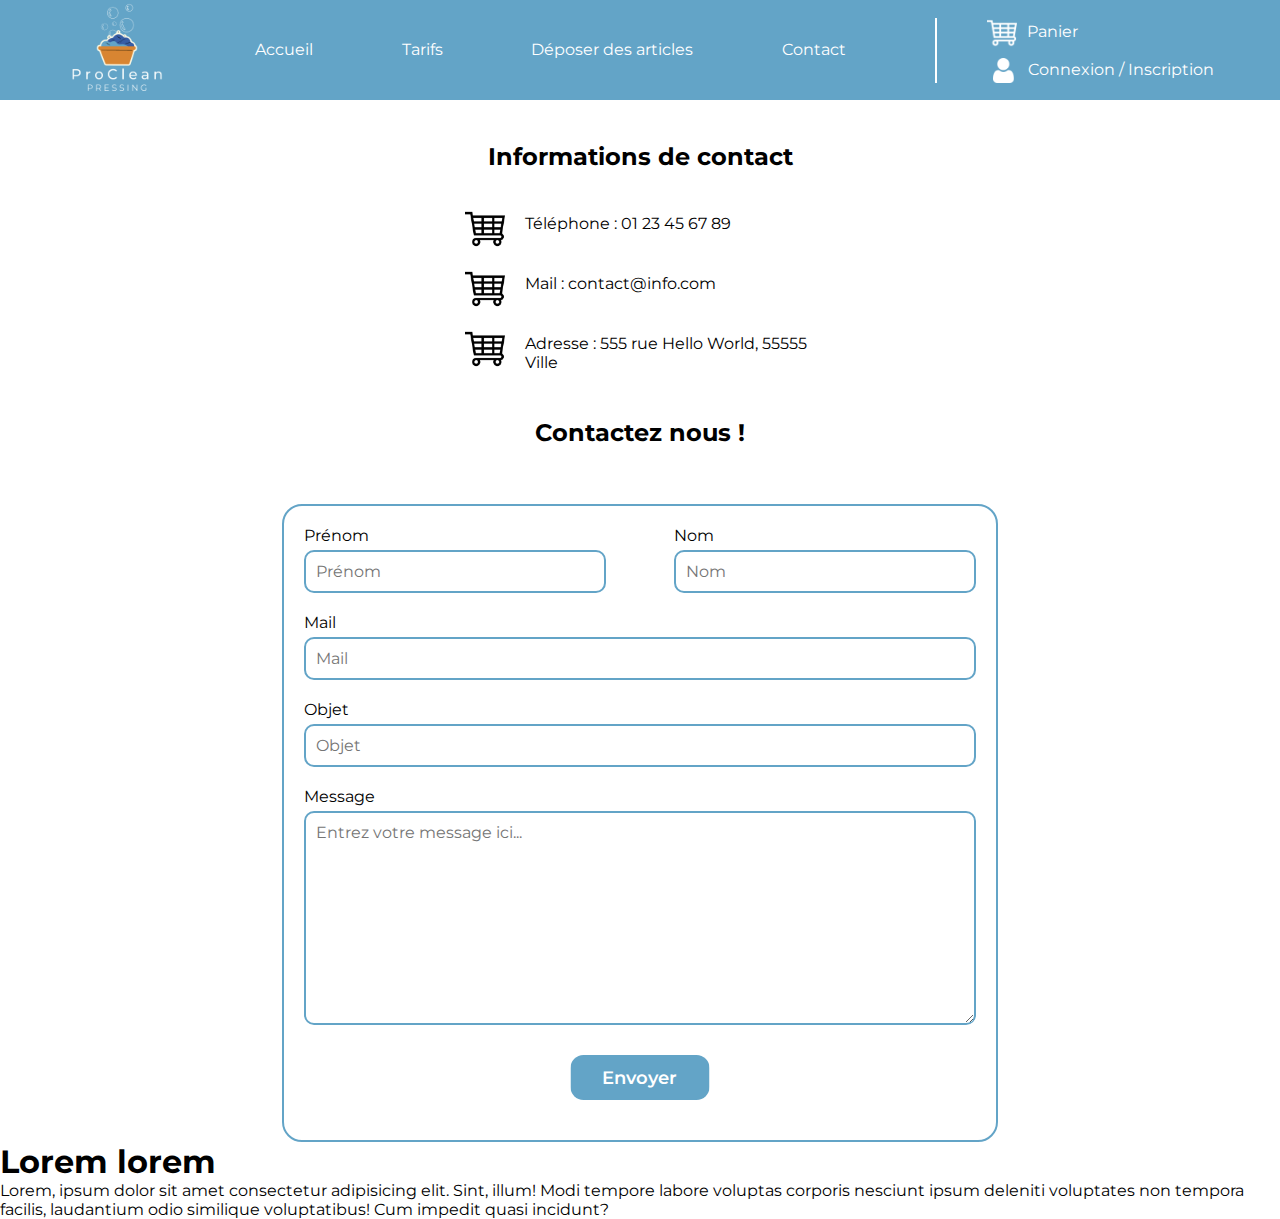
<file: contact.html>
<!DOCTYPE html>
<html lang="fr">
    <head>
        <meta charset="UTF-8">
        <meta http-equiv="X-UA-Compatible" content="IE=edge">
        <meta name="viewport" content="width=device-width, initial-scale=1.0">
        <link rel="stylesheet" href="CSS/style.css">
        <script src="JS/script.js"></script>
    
        <link rel="icon" type="image/x-icon" href="INC/IMG/Icones/favicon/logo-favicon-removebg-preview.png">
        <meta name="description" content="Découvrez notre pressing familial de qualité où nous prenons soin de vos vêtements avec expertise. Des services de nettoyage et de repassage professionnels pour vous offrir un look impeccable. Contactez-nous dès aujourd'hui !">
        <title>Pressing familial de qualité | ProClean PRESSING</title>
    </head>
<body>

    <!--Menu responsive START-->

    <div class="resp-nav">
        <div class="resp-nav-content">

            <a href="index.html">
                <img id="logo-img-resp" class="logo-resp" src="INC/IMG/Logo/logo-light.png" alt="">
            </a>

            <img id="logo-title" src="INC/IMG/Logo/logo-title-white.png" alt="">

            <a href="#hamburger-menu">
                <img id="icon-burger-menu" src="INC/IMG/Icones/menu-burger-white.png" alt="">
            </a>
        </div>
    </div>

    <div id="hamburger-menu" class="hamburger-menu">
        <div class="hamburger-menu-content">
            <a href="#" class="close-hamburger-menu">&times;</a>

            <img src="INC/IMG/Logo/logo-title-black.png" alt="">

            <div class="tab-resp">
                <a href="index.html">Accueil</a>
                <a href="tarifs.html">Tarifs</a>
                <a href="depotArticles.html">Déposer des articles</a>
                <a href="contact.html">Contact</a>
            </div>

            <div class="resp-basket-connexionInscription">

                <div class="resp-basket">
                    <a href="#">
                        <img src="INC/IMG/Icones/panier-black.png" alt="">
                        <p>Panier</p>
                    </a>
                </div>
                
                <div class="resp-connexionInscription">
                    <a href="#">
                        <img src="INC/IMG/Icones/profil-black.png" alt="">
                        <p>Connexion / Inscription</p>
                    </a>
                </div>
                
            </div>

            <div class="resp-bran-copyright">
                <p>[BrandName] © 2023 |</p>
                <a href="#">Mentions légales</a>
                <span> - </span>
                <a href="#">Politiques de confidentialités</a>
            </div>
            
        </div>
    </div>
    <!--Menu responsive END-->





    <nav>
        <a href="index.html">
            <img id="logo-img-desktop" class="logo" src="INC/IMG/Logo/logo-light.png" alt="">
        </a>
        

        <div class="tab">
            <a href="index.html">Accueil</a>
            <a href="tarifs.html">Tarifs</a>
            <a href="depotArticles.html">Déposer des articles</a>
            <a href="contact.html">Contact</a>
        </div>

        <div class="basket-connexionInscription">

            <div class="basket">
                <img id="icon-basket" src="INC/IMG/Icones/panier.png" alt="">
                <a href="#">Panier</a>
            </div>

            <div class="connexionInscription">
                <img id="icon-profil" src="INC/IMG/Icones/profil.png" alt="">
                <a href="#">Connexion / Inscription</a>
            </div>
        </div>
    </nav>


    <div class="contact-container">
        
        <div class="info-contact-container">
            <h3>Informations de contact</h3>

            <div class="info-contact">
                <img src="INC/IMG/Icones/panier-black.png" alt="">
                <p>Téléphone : 01 23 45 67 89</p>
            </div>
            <div class="info-contact">
                <img src="INC/IMG/Icones/panier-black.png" alt="">
                <p>Mail : contact@info.com</p>
            </div>
            <div class="info-contact">
                <img src="INC/IMG/Icones/panier-black.png" alt="">
                <p>Adresse : 555 rue Hello World, 55555 Ville</p>
            </div>
        </div>

        <div class="form-contact-container">
            <h3>Contactez nous !</h3>
            
            <div class="form-contact">
                <form action="mailto:damienlebon.ifpa@gmail.com" method="post" enctype="text/plain">
                    <div class="double-input-wrap">
                        <div class="name">
                            <label for="name">Prénom</label>
                            <input placeholder="Prénom" id="name" type="text" required>
                        </div>
                
                        <div class="last-name">
                            <label for="lastname">Nom</label>
                            <input placeholder="Nom" id="lastname" type="text" required>
                        </div>
                    </div>
                
                    <div class="full-input">
                        <div class="mail">
                            <label for="mail">Mail</label>
                            <input placeholder="Mail" id="mail" type="email" required>
                        </div>
                    </div>
                
                    <div class="full-input">
                        <div class="subject">
                            <label for="subject">Objet</label>
                            <input placeholder="Objet" id="subject" type="text" required>
                        </div>
                    </div>
                
                    <div class="full-input">
                        <div class="message">
                            <label for="message">Message</label>
                            <textarea name="message" id="message" cols="30" rows="10" placeholder="Entrez votre message ici..." required></textarea>
                        </div>
                    </div>
                
                    <div class="full-input">
                        <button type="submit">Envoyer</button>
                    </div>
                </form>
            </div>
        </div>
    </div>
    


    <div class="test">
        <h1>Lorem lorem</h1>
        <p>Lorem, ipsum dolor sit amet consectetur adipisicing elit. Sint, illum! Modi tempore labore voluptas corporis nesciunt ipsum deleniti voluptates non tempora facilis, laudantium odio similique voluptatibus! Cum impedit quasi incidunt?</p>
    </div>
</body>
</html>
</file>
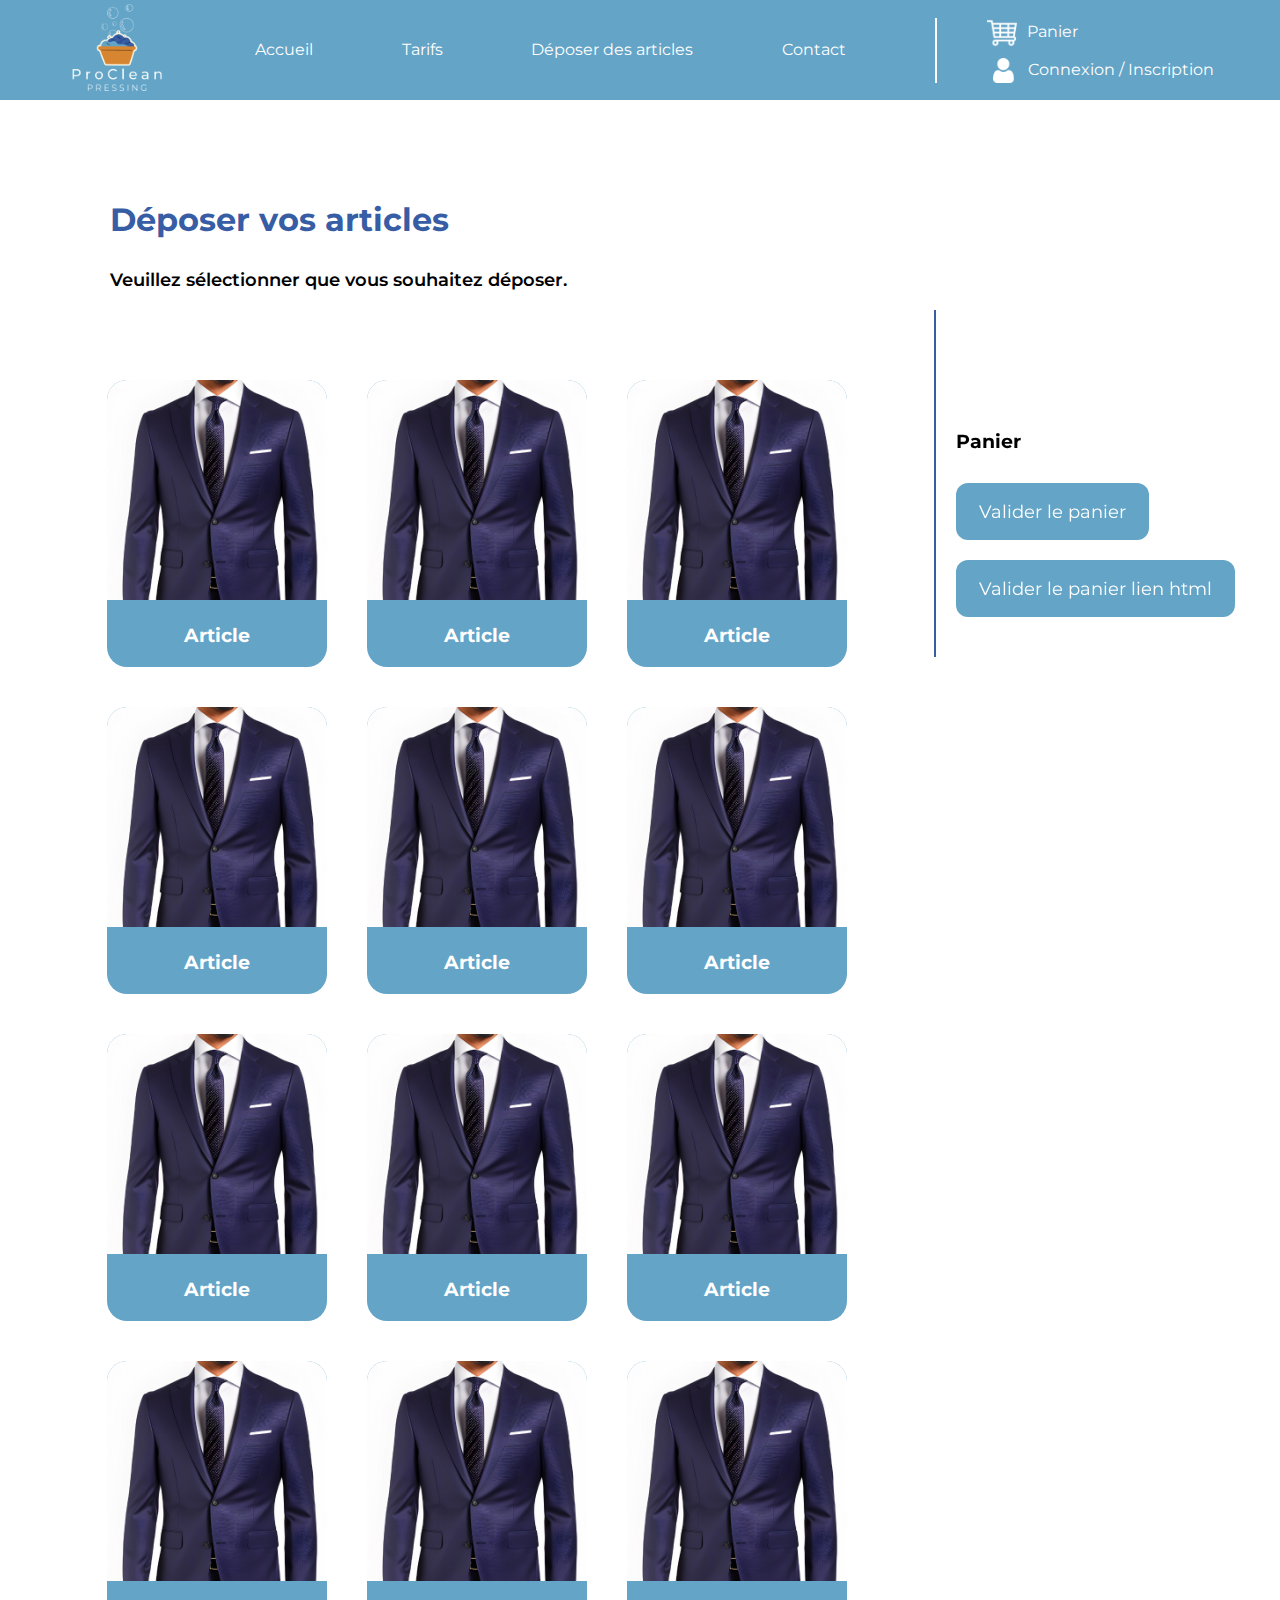
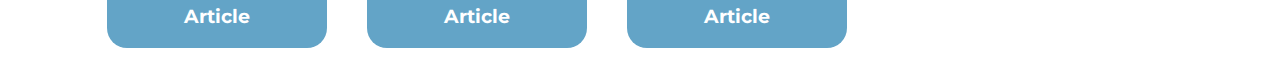
<file: depotArticles.html>
<!DOCTYPE html>
<html lang="fr">
    <head>
        <meta charset="UTF-8">
        <meta http-equiv="X-UA-Compatible" content="IE=edge">
        <meta name="viewport" content="width=device-width, initial-scale=1.0">
        <link rel="stylesheet" href="CSS/style.css">
        <script src="JS/script.js"></script>
    
        <link rel="icon" type="image/x-icon" href="INC/IMG/Icones/favicon/logo-favicon-removebg-preview.png">
        <meta name="description" content="Découvrez notre pressing familial de qualité où nous prenons soin de vos vêtements avec expertise. Des services de nettoyage et de repassage professionnels pour vous offrir un look impeccable. Contactez-nous dès aujourd'hui !">
        <title>Pressing familial de qualité | ProClean PRESSING</title>
    </head>
<body>

    <!--Menu responsive START-->

    <div class="resp-nav">
        <div class="resp-nav-content">

            <a href="index.html">
                <img id="logo-img-resp" class="logo-resp" src="INC/IMG/Logo/logo-light.png" alt="">
            </a>

            <img id="logo-title" src="INC/IMG/Logo/logo-title-white.png" alt="">

            <a href="#hamburger-menu">
                <img id="icon-burger-menu" src="INC/IMG/Icones/menu-burger-white.png" alt="">
            </a>
        </div>
    </div>

    <div id="hamburger-menu" class="hamburger-menu">
        <div class="hamburger-menu-content">
            <a href="#" class="close-hamburger-menu">&times;</a>

            <img src="INC/IMG/Logo/logo-title-black.png" alt="">

            <div class="tab-resp">
                <a href="index.html">Accueil</a>
                <a href="tarifs.html">Tarifs</a>
                <a href="depotArticles.html">Déposer des articles</a>
                <a href="contact.html">Contact</a>
            </div>

            <div class="resp-basket-connexionInscription">

                <div class="resp-basket">
                    <a href="#">
                        <img src="INC/IMG/Icones/panier-black.png" alt="">
                        <p>Panier</p>
                    </a>
                </div>
                
                <div class="resp-connexionInscription">
                    <a href="#">
                        <img src="INC/IMG/Icones/profil-black.png" alt="">
                        <p>Connexion / Inscription</p>
                    </a>
                </div>
                
            </div>

            <div class="resp-bran-copyright">
                <p>[BrandName] © 2023 |</p>
                <a href="#">Mentions légales</a>
                <span> - </span>
                <a href="#">Politiques de confidentialités</a>
            </div>
            
        </div>
    </div>
    <!--Menu responsive END-->





    <nav>
        <a href="index.html">
            <img id="logo-img-desktop" class="logo" src="INC/IMG/Logo/logo-light.png" alt="">
        </a>
        

        <div class="tab">
            <a href="index.html">Accueil</a>
            <a href="tarifs.html">Tarifs</a>
            <a href="depotArticles.html">Déposer des articles</a>
            <a href="contact.html">Contact</a>
        </div>

        <div class="basket-connexionInscription">

            <div class="basket">
                <img id="icon-basket" src="INC/IMG/Icones/panier.png" alt="">
                <a href="#">Panier</a>
            </div>

            <div class="connexionInscription">
                <img id="icon-profil" src="INC/IMG/Icones/profil.png" alt="">
                <a href="#">Connexion / Inscription</a>
            </div>
        </div>
    </nav>

    <div class="heading-depot-articles">
        <h2 class="blue-title">Déposer vos articles</h2>
        <p>Veuillez sélectionner que vous souhaitez déposer.</p>
    </div>

    <div class="container-depot-article-basket">

        <div class="depot-article">

            <a href="#modal" class="openModal">
                <div class="card-article">
                    <img src="INC/IMG/Vetements/Costume/costume-2.png" alt="">
                    <h3>Article</h3>
                </div>
            </a>

            <a href="#modal" class="openModal">
                <div class="card-article">
                    <img src="INC/IMG/Vetements/Costume/costume-2.png" alt="">
                    <h3>Article</h3>
                </div>
            </a>

            <a href="#modal" class="openModal">
                <div class="card-article">
                    <img src="INC/IMG/Vetements/Costume/costume-2.png" alt="">
                    <h3>Article</h3>
                </div>
            </a>

            <a href="#modal" class="openModal">
                <div class="card-article">
                    <img src="INC/IMG/Vetements/Costume/costume-2.png" alt="">
                    <h3>Article</h3>
                </div>
            </a>

            <a href="#modal" class="openModal">
                <div class="card-article">
                    <img src="INC/IMG/Vetements/Costume/costume-2.png" alt="">
                    <h3>Article</h3>
                </div>
            </a>

            <a href="#modal" class="openModal">
                <div class="card-article">
                    <img src="INC/IMG/Vetements/Costume/costume-2.png" alt="">
                    <h3>Article</h3>
                </div>
            </a>

            <a href="#modal" class="openModal">
                <div class="card-article">
                    <img src="INC/IMG/Vetements/Costume/costume-2.png" alt="">
                    <h3>Article</h3>
                </div>
            </a>

            <a href="#modal" class="openModal">
                <div class="card-article">
                    <img src="INC/IMG/Vetements/Costume/costume-2.png" alt="">
                    <h3>Article</h3>
                </div>
            </a>

            <a href="#modal" class="openModal">
                <div class="card-article">
                    <img src="INC/IMG/Vetements/Costume/costume-2.png" alt="">
                    <h3>Article</h3>
                </div>
            </a>

            <a href="#modal" class="openModal">
                <div class="card-article">
                    <img src="INC/IMG/Vetements/Costume/costume-2.png" alt="">
                    <h3>Article</h3>
                </div>
            </a>

            <a href="#modal" class="openModal">
                <div class="card-article">
                    <img src="INC/IMG/Vetements/Costume/costume-2.png" alt="">
                    <h3>Article</h3>
                </div>
            </a>

            <a href="#modal" class="openModal">
                <div class="card-article">
                    <img src="INC/IMG/Vetements/Costume/costume-2.png" alt="">
                    <h3>Article</h3>
                </div>
            </a>



            <!--Modal select service START-->

            <div id="modal" class="modal">
                <div class="modal-content">
                    <a href="#" class="close">&times;</a>
                    <h2>[Titre article]</h2>

                    <form action="#">

                        <div class="container-number-remark">

                            <div class="nb-article">

                                <label for="number">Nombre d'article(s)</label>
                                <select name="number" id="">
                                    <option value="">0</option>
                                    <option value="">1</option>
                                    <option value="">2</option>
                                    <option value="">3</option>
                                    <option value="">4</option>
                                    <option value="">5</option>
                                    <option value="">6</option>
                                    <option value="">7</option>
                                    <option value="">8</option>
                                    <option value="">9</option>
                                    <option value="">10</option>
                                </select>
                            </div>
    
                            <div class="remark">
                                <label for="remark">Des remarques ?</label>
                                <textarea placeholder="Exemple: Il y a des perles fragiles sur ce vêtement, il y a une tâche d'huile sur le côté droit..." name="remark" id="" cols="30" rows="10"></textarea>
                            </div>
                        </div>

                        <div class="container-select-service">
                            <h3>Sélectionnez le/les services</h3>

                            <div class="flex-container-select-service">

                                <div class="select-service">
                                    <input type="checkbox" name="service" id="">
                                    <label for="service">[Service]</label>
                                    <div class="price">
                                        <span>[-,--]</span>
                                        <p>€</p>
                                    </div>
                                </div>

                                <div class="select-service">
                                    <input type="checkbox" name="service" id="">
                                    <label for="service">[Service]</label>
                                    <div class="price">
                                        <span>[-,--]</span>
                                        <p>€</p>
                                    </div>
                                </div>

                                <div class="select-service">
                                    <input type="checkbox" name="service" id="">
                                    <label for="service">[Service]</label>
                                    <div class="price">
                                        <span>[-,--]</span>
                                        <p>€</p>
                                    </div>
                                </div>

                                <div class="select-service">
                                    <input type="checkbox" name="service" id="">
                                    <label for="service">[Service]</label>
                                    <div class="price">
                                        <span>[-,--]</span>
                                        <p>€</p>
                                    </div>
                                </div>

                                <div class="select-service">
                                    <input type="checkbox" name="service" id="">
                                    <label for="service">[Service]</label>
                                    <div class="price">
                                        <span>[-,--]</span>
                                        <p>€</p>
                                    </div>
                                </div>

                                <div class="select-service">
                                    <input type="checkbox" name="service" id="">
                                    <label for="service">[Service]</label>
                                    <div class="price">
                                        <span>[-,--]</span>
                                        <p>€</p>
                                    </div>
                                </div>

                                <div class="select-service">
                                    <input type="checkbox" name="service" id="">
                                    <label for="service">[Service]</label>
                                    <div class="price">
                                        <span>[-,--]</span>
                                        <p>€</p>
                                    </div>
                                </div>
                            </div>
                            
                        </div>

                        <div class="container-btn">

                            <a class="btn-cancel" href="#">Annuler</a>

                            <button class="main-btn" type="submit">Ajouter au panier</button>

                            <div class="price">
                                <h3>Total</h3>
                                <span>[-,--]</span>
                                <p>€</p>
                            </div>
                        </div>
                    </form>
                </div>
            </div>
            <!--Modal select service END-->

        </div>

        <aside class="container-basket">
            <h3>Panier</h3>

            <form action="#">
                <button class="main-btn" type="submit">Valider le panier</button>
            </form>

            <a href="processPaiement1.html" class="main-btn">Valider le panier lien html</a>
            
        </aside>
    </div>

    
</body>
</html>
</file>
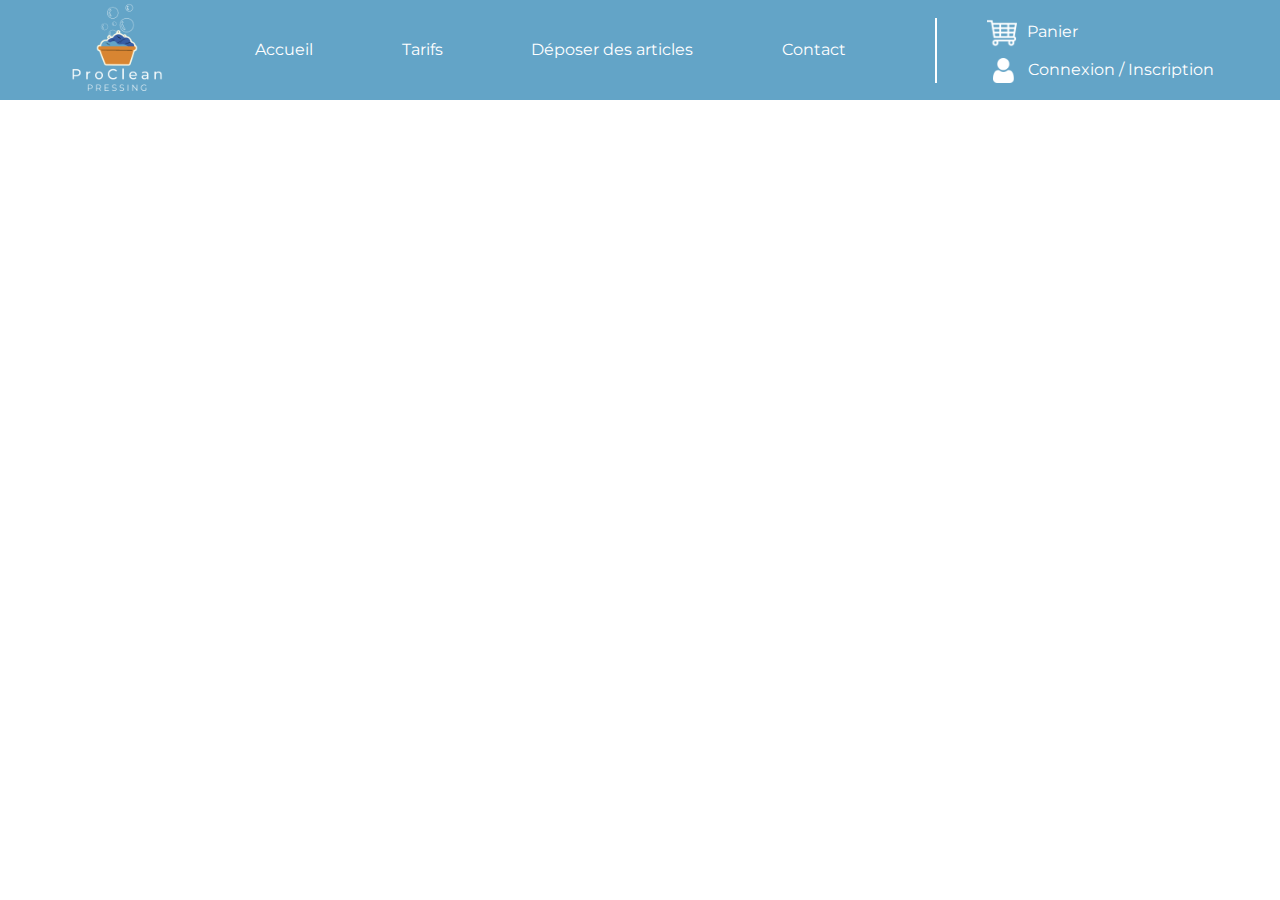
<file: processPaiement1.html>
<!DOCTYPE html>
<html lang="fr">
    <head>
        <meta charset="UTF-8">
        <meta http-equiv="X-UA-Compatible" content="IE=edge">
        <meta name="viewport" content="width=device-width, initial-scale=1.0">
        <link rel="stylesheet" href="CSS/style.css">
        <script src="JS/script.js"></script>
    
        <link rel="icon" type="image/x-icon" href="INC/IMG/Icones/favicon/logo-favicon-removebg-preview.png">
        <meta name="description" content="Découvrez notre pressing familial de qualité où nous prenons soin de vos vêtements avec expertise. Des services de nettoyage et de repassage professionnels pour vous offrir un look impeccable. Contactez-nous dès aujourd'hui !">
        <title>Pressing familial de qualité | ProClean PRESSING</title>
    </head>
<body>

    <!--Menu responsive START-->

    <div class="resp-nav">
        <div class="resp-nav-content">

            <a href="index.html">
                <img id="logo-img-resp" class="logo-resp" src="INC/IMG/Logo/logo-light.png" alt="">
            </a>

            <img id="logo-title" src="INC/IMG/Logo/logo-title-white.png" alt="">

            <a href="#hamburger-menu">
                <img id="icon-burger-menu" src="INC/IMG/Icones/menu-burger-white.png" alt="">
            </a>
        </div>
    </div>

    <div id="hamburger-menu" class="hamburger-menu">
        <div class="hamburger-menu-content">
            <a href="#" class="close-hamburger-menu">&times;</a>

            <img src="INC/IMG/Logo/logo-title-black.png" alt="">

            <div class="tab-resp">
                <a href="index.html">Accueil</a>
                <a href="tarifs.html">Tarifs</a>
                <a href="depotArticles.html">Déposer des articles</a>
                <a href="contact.html">Contact</a>
            </div>

            <div class="resp-basket-connexionInscription">

                <div class="resp-basket">
                    <a href="#">
                        <img src="INC/IMG/Icones/panier-black.png" alt="">
                        <p>Panier</p>
                    </a>
                </div>
                
                <div class="resp-connexionInscription">
                    <a href="#">
                        <img src="INC/IMG/Icones/profil-black.png" alt="">
                        <p>Connexion / Inscription</p>
                    </a>
                </div>
                
            </div>

            <div class="resp-bran-copyright">
                <p>[BrandName] © 2023 |</p>
                <a href="#">Mentions légales</a>
                <span> - </span>
                <a href="#">Politiques de confidentialités</a>
            </div>
            
        </div>
    </div>
    <!--Menu responsive END-->





    <nav>
        <a href="index.html">
            <img id="logo-img-desktop" class="logo" src="INC/IMG/Logo/logo-light.png" alt="">
        </a>
        

        <div class="tab">
            <a href="index.html">Accueil</a>
            <a href="tarifs.html">Tarifs</a>
            <a href="depotArticles.html">Déposer des articles</a>
            <a href="contact.html">Contact</a>
        </div>

        <div class="basket-connexionInscription">

            <div class="basket">
                <img id="icon-basket" src="INC/IMG/Icones/panier.png" alt="">
                <a href="#">Panier</a>
            </div>

            <div class="connexionInscription">
                <img id="icon-profil" src="INC/IMG/Icones/profil.png" alt="">
                <a href="#">Connexion / Inscription</a>
            </div>
        </div>
    </nav>
    
</body>
</html>
</file>
<file: CSS/style.css>
@import url('https://fonts.googleapis.com/css2?family=Montserrat&display=swap');

* {
    margin: 0;
    padding: 0;
    font-family: Montserrat;
    scroll-behavior: smooth;
}

/*Menu hamburger responsive START */

.resp-nav{
    background-color: #63A4C7;
    height: 80px;
    width: 100%;
    display: none;
    justify-content: center;
    align-items: center;
    z-index: 1;
}

.resp-nav-scrolled {
    background-color: rgba(255, 255, 255, 0.85);
    position: fixed;
    transition: all 0.5s ease-in-out;
}

.resp-nav-scrolled > .resp-nav-content{
    color: black;
    transition: all 0.5s ease-in-out;
}

.resp-nav-content{
    width: 85%;
    display: flex;
    justify-content: space-between;
    align-items: center;
    color: white;
}

.resp-nav > .resp-nav-content > #logo-title {
    height: 150px;
}

.resp-nav > .resp-nav-content > a > .logo-resp {
    width: 80px;
    height: fit-content;
}



.resp-nav > .resp-nav-content > a > img {
    width: 40px;
}


.openModal{
    text-decoration: none;
}


.hamburger-menu {
    display: none;
    position: fixed;
    z-index: 9999;
    left: 0;
    top: 0;
    width: 100%;
    height: 100%;
    overflow: auto;
    background-color: rgba(0, 0, 0, 0.5);
}
  
.hamburger-menu:target {
    display: block;
}
  
.hamburger-menu-content {
    display: flex;
    flex-direction: column;
    justify-content: space-around;
    background-color: white;
    position: fixed;
    right: 0;
    top: 0;
    padding: 0px;
    border: 1px solid #ccc;
    border-radius: 0px 0px 0px 20px;
    width: 100%;
    height: 90vh;
    animation-duration: 1.5s;
    animation-name: slidein;
}

.hamburger-menu-content > img {
    margin: -80px auto;
    height: 200px;
    width: fit-content;
}

.hamburger-menu-content > .tab-resp {
    display: flex;
    flex-direction: column;
    text-align: center;
}

.hamburger-menu-content > .tab-resp > a {
    text-decoration: none;
    color: black;
    padding: 18px 0;
    border-bottom: 1px solid rgba(0, 0, 0, 0.163);
}

.hamburger-menu-content > .tab-resp > a:hover {
    text-decoration: none;
    color: black;
    padding: 18px 0;
    background-color: rgba(0, 0, 0, 0.066);
    border-bottom: 1px solid rgba(0, 0, 0, 0.459);
    transition: all 0.3s ease-in-out;
}

.resp-basket-connexionInscription {
    width: 100%;
    display: flex;
    justify-content: center;
    flex-wrap: wrap;
}

.resp-basket-connexionInscription > .resp-basket > a > img {
    width: 35px;
    margin-bottom: 6px;
    margin-right: 13px;
}

.resp-basket-connexionInscription > .resp-basket > a {
    display: flex;
    align-items: center;
    text-decoration: none;
    color: black;
    width: 250px;
    margin-left: 5px;
}

.resp-basket-connexionInscription > .resp-basket{
    width: 150px;
    padding: 15px 0;
    text-align: center;
}

.resp-basket-connexionInscription > .resp-connexionInscription{
    width: 250px;
    padding: 15px 0 15px 10px;
    text-align: center;
}

.resp-basket-connexionInscription > .resp-connexionInscription > a > img {
    width: 35px;
    margin-bottom: 6px;
    margin-right: 10px;
}

.resp-basket-connexionInscription > .resp-connexionInscription > a {
    display: flex;
    align-items: center;
    text-decoration: none;
    color: black;
    width: 250px;
}

.resp-bran-copyright{
    font-size: 0.7rem;
    display: flex;
    justify-content: center;
    flex-wrap: wrap;
}

.resp-bran-copyright > a {
    text-decoration: none;
    color: black;
    margin: 0 5px ;
}
 
.close-hamburger-menu {
    color: #63A4C7;
    position: fixed;
    right: 7%;
    top: 2%;
    float: right;
    font-size: 35px;
    font-weight: bold;
    text-decoration: none;
    animation-duration: 4s;
    animation-name: fadein;
}
  
.close-hamburger-menu:hover {
    color: #375DA5;
    transition: all 0.3s ease-in-out;
}

/*ANIMATION HAMBURGER MENU*/

@keyframes slidein {
    from {
      opacity: 0.5;
      right: -800px;
    }
  
    to {
      opacity: 1;
      right: 0;
    }
}    

@keyframes fadein {
    from {
      opacity: 0;
    }
  
    to {
      opacity: 1;
    }
}

/*Menu hamburger responsive END */




/*      HOME PAGE START       */


/*NAV START*/

nav {
    background-color: #63A4C7;
    display: flex;
    justify-content: center;
    align-items: center;
    width: 100%;
    top: 0;
    z-index: 1;
    height: 100px;
}

.nav-scrolled {
    background-color: rgba(255, 255, 255, 0.85);
    position: fixed;
    transition: all 0.5s ease-in-out;
}

.nav-scrolled > .tab > a {
    color: black;
}

.nav-scrolled > .tab > a:hover {
    text-decoration: none;
    color: rgba(0, 0, 0, 0.9);
    border-bottom: 2px solid rgba(0, 0, 0, 0.66);
    transition: all 0.5s ease-in-out;
}

.nav-scrolled > .basket-connexionInscription > .basket > a {
    color: black;
    transition: all 0.5s ease-in-out;
    border-bottom: 2px solid rgba(255, 255, 255, 0);
}

.nav-scrolled > .basket-connexionInscription > .basket > a:hover {
    color: rgba(0, 0, 0, 0.9);
    border-bottom: 2px solid rgba(0, 0, 0, 0.66);
}

.nav-scrolled > .basket-connexionInscription > .connexionInscription > a {
    color: black;
    transition: all 0.5s ease-in-out;
    border-bottom: 2px solid rgba(255, 255, 255, 0);
}

.nav-scrolled > .basket-connexionInscription > .connexionInscription > a:hover{
    color: rgba(0, 0, 0, 0.9);
    border-bottom: 2px solid rgba(0, 0, 0, 0.66);
}

.nav-scrolled > .basket-connexionInscription {
    border-left: 2px solid rgba(0, 0, 0, 0.297);
}

.logo {
    height: 100px;
    width: inherit;
}

.tab{
    width: 60%;
    display: flex;
    justify-content: space-evenly;
}

.tab > a {
    text-decoration: none;
    color: white;
    border-bottom: 2px solid rgba(255, 255, 255, 0);
}

.tab > a:hover {
    text-decoration: none;
    color: rgb(255, 255, 255);
    border-bottom: 2px solid white;
    transition: all 0.5s ease-in-out;
}

.basket > a , .connexionInscription > a {
    text-decoration: none;
    color: white;
    border-bottom: 2px solid rgba(255, 255, 255, 0);
}

.basket > a:hover , .connexionInscription > a:hover {
    text-decoration: none;
    color: white;
    border-bottom: 2px solid white;
    transition: all 0.5s ease-in-out;
}

.basket-connexionInscription {
    display: flex;
    flex-direction: column;
    border-left: 2px solid white;
    padding-left: 50px;
}

.basket {
    display: flex;
    align-items: center;
    margin-bottom: 10px;
}

.basket > img {
    height: 30px;
    margin-right: 10px;
}


.connexionInscription {
    display: flex;
    align-items: center;
}

.connexionInscription > img {
    height: 25px;
    padding-left: 6px;
    margin-right: 10px;
}
/*NAV END*/

/*CALL TO ACTION START*/

.call-to-action {
    background-image: url(../INC/IMG/Accueil/waldemar-k06EAtkJzXU-unsplash.jpg);
    background-repeat: no-repeat;
    background-size: cover;
    background-position: center;
    height: 550px;
    padding-top: 5%;
}

.cta-content {
    color: white;
    background-color: #375da596;
    border-radius: 20px;
    padding: 50px 80px;
    width: 70%;
    margin-left: 50%;
    transform: translateX(-50%);
}

.cta-content > h1 {
    text-transform: uppercase;
    margin-bottom: 30px;
}

.cta-content > p {
    margin-bottom: 60px;
    font-size: 1.2rem;
    font-weight: 600;
}

.cta-content > a {
    display: block;
    margin: auto;
    width: 150px;
    text-align: center;  
    text-decoration: none;
    color: white;
    border: 3px solid rgba(0, 0, 0, 0);
    background-color: #63A4C7;
    padding: 15px 30px;
    border-radius: 12px;
    font-size: 1.1rem;
}

.cta-content > a:hover {
    background-color: white;
    color: #63A4C7;
    border: 3px solid #63A4C7;
    transition: all 0.5s ease-in-out;
}
/*CALL TO ACTION END*/

/*ANCHOR START*/

.anchor {
    position: fixed;
    bottom: 20px;
    right: 20px;
    height: 50px;
    width: 50px;
    background-color: #63A4C7;
    border: 3px solid white;
    border-radius: 20px;
    display: flex;
    justify-content: center;
    align-items: center;
    cursor: pointer;
    z-index: 1;
}

.anchor > img {
    height: 30px;
    transform: rotate(-90deg);
}
/*ANCHOR END*/

/*SERVICES SECTION START*/

.services {
    margin-top: 50px;
    margin-bottom: 5%;
    text-align: center;
}

.blue-title {
    color: #375DA5 ;
    font-weight: bold;
    font-size: 2rem;
}

.flex-container-service{
    display: flex;
    flex-wrap: wrap;
    justify-content: center;
    align-items: center;
    margin: 7% 1% 5% 1%;
}

.service-card {
    width: 280px;
    margin: 15px;
    background-color: #63A4C7;
    border-radius: 20px;
    overflow: hidden;
    color: white;
}

.service-card > img {
    width: 100%;
}

.service-card > h3 {
    padding: 20px 0;
}

.service-card > p {
    padding: 0 20px 20px 20px;
    text-align: justify;
}


.services > a {
    text-decoration: none;
    color: white;
    border: 3px solid rgba(0, 0, 0, 0);
    background-color: #63A4C7;
    padding: 15px 30px;
    border-radius: 12px;
    font-size: 1.1rem;
}

.services > a:hover{
    background-color: white;
    color: #63A4C7;
    border: 3px solid #63A4C7;
    transition: all 0.5s ease-in-out;
}
/*SERVICES SECTION END*/

/*QUI SOMMES NOUS ? SECTION START*/

.title-container-half{
    width: 60%;
    text-align: center;
    margin: 50px 0;
}

.main-container-text-img{
    display: flex;
    flex-wrap: wrap;
    justify-content: space-evenly;
    width: 100%;
    margin-bottom: 5%;
}

#first-main-container-text-img{
    flex-wrap: wrap-reverse;
}

.container-text{
    width: 50%;
}

.container-img {
    width: 500px;
    display: flex;
    align-items: center;
    text-align: center;
}

.container-img > img {
    width: 100%;
    margin-bottom: 30px;
}
/*QUI SOMMES NOUS ? SECTION END*/

/*NOS ENGAGEMENTS SECTION START*/

.title-container-full{
    text-align: center;
}

.column-3-container {
    display: flex;
    justify-content: center;
    flex-wrap: wrap;
    width: 100%;
    margin-top: 50px;
}

.commitment {
    padding: 20px;
    margin-bottom: 20px;
    width: 300px;
}

.commitment > img {
    height: 100px;
    margin-left: 50%;
    transform: translateX(-50%);
}

.commitment > h3 {
    text-align: center;
    padding: 20px 0;
}
/*NOS ENGAGEMENTS SECTION END*/

/*TESTIMONIAL START*/

.wave-img {
    width: 100%;
    display: block;
}

.testimonial-container {
    background-color: #63a4c7;
    display: flex;
    justify-content: center;
    flex-wrap: wrap;
    width: 100%;
    padding-bottom: 30px;
}

.testimonial-left {
    width: 50%;
    color: white;
    text-align: center;
}

.testimonial-left > h3 {
    font-size: 2rem;
    margin-bottom: 30px;
}

.testimonial-left > img {
    height: 130px;
}

.testimonial-card {
    display: flex;
    align-items: center;
    background-color: #e4eeff;
    width: 500px;
    height: fit-content;
    border-radius: 15px;
    padding: 15px 0;
}

.testimonial-card > img {
    height: 50px;
    margin: 0 10px;
    cursor: pointer;
}

.text > p {
    font-size: 0.8rem;
    padding: 20px 0;
    text-align: justify;
}

.author {
    display: flex;
    justify-content: right;
    align-items: center;
}

.author > p {
    font-size: 0.85rem;
}

.author > .img-author{
    border-radius: 100%;
}

.author > img {
    height: 50px;
}
/*TESTIMONIAL END*/

/*FOOTER START*/

footer{
    background-color:#63A4C7;
    display: flex;
    flex-direction: column;
    width: 100%;
}

.column-3-footer{
    display: flex;
    align-items: start;
    justify-content: space-between;
    flex-wrap: wrap;
    width: 65%;
    margin: 1% 18%;
}

.about {
    color: white;
    width: 300px;
    margin-bottom: 20px;
}

.about > p {
    font-size: 0.8rem;
    margin: 20px 0;
}

.nav-footer {
    display: flex;
    flex-direction: column;
    align-self: center;
    width: 180px;
    margin-bottom: 20px;
}

.nav-footer > a {
    text-decoration: none;
    color: white;
    width: fit-content;
    border-bottom: 2px solid rgba(255, 255, 255, 0);
    margin: 2% 0;
}

.nav-footer > a:hover{
    text-decoration: none;
    color: rgb(255, 255, 255);
    border-bottom: 2px solid white;
    transition: all 0.5s ease-in-out;
}

.icon-footer {
    display: flex;
    flex-direction: column;
    width: 300px;
    margin-bottom: 20px;
}

.icon-footer > h3 {
    color: white;
}

.social-icon {
    display: flex;
}

.social-icon > a > img {
    height: 25px;
    padding: 0 5px;
    cursor: pointer;
}

.social-icon > a > img:hover {
    opacity: 0.6;
    scale: 0.95;
    transition: all 0.2s ease-in-out;
}

.paiement-icon > img{
    width: 100px;
    margin-top: 20px;
}

.brand-copyright{
    display: flex;
    justify-content: center;
    flex-wrap: wrap;
    margin: 15px 0;
}

.brand-copyright > p {
    color: white;
}

.brand-copyright > a {
    text-decoration: none;
    color: white;
    margin: 0 20px;
}

.brand-copyright > span {
    color: white;
}
/*FOOTER END*/

/*      HOME PAGE END       */


/*      ==========================       */


/*      ARTCLES PAGE START       */

/*HEADER DEPOT ARTICLES START*/

.heading-depot-articles {
    padding: 100px 0% 0px 110px;
}

.heading-depot-articles > h2{
    margin-bottom: 30px;
}

.heading-depot-articles > p{
    padding-bottom: 20px;
    font-size: 1.1rem;
    font-weight: 600;
}
/*HEADER DEPOT ARTICLES END*/

/*CONTAINER ARTICLES + BASKET START*/

.container-depot-article-basket{
    display: flex;
    align-items: start;
    width: 100%;
}
/*CONTAINER ARTICLES + BASKET END*/

/*CONTAINER ARTICLES START*/

.depot-article{
    display: flex;
    justify-content: center;
    flex-wrap: wrap;
    position: relative;
    width: 75%;
    padding: 50px 0 0 20px;
}

.card-article{
    background-color: #63A4C7;
    width: 220px;
    margin: 20px;
    border-radius: 20px;
    overflow: hidden;
}

.card-article > img{
    width: 100%;
}

.card-article:hover{
    cursor: pointer;
    opacity: 0.7;
    scale: 1.01;
    transition: all 0.5s ease-in-out;
}

.card-article > h3 {
    color: white;
    display: flex;
    justify-content: center;
    align-items: center;
    padding: 20px 0;
}
/*CONTAINER ARTICLES END*/

/*MODAL ARTICLE START*/

.openModal{
    text-decoration: none;
}


.modal {
    display: none;
    position: fixed;
    z-index: 9999;
    left: 0;
    top: 0;
    width: 100%;
    height: 100%;
    overflow: auto;
    background-color: rgba(0, 0, 0, 0.5);
}
  
.modal:target {
    display: block;
}
  
.modal-content {
    background-color: #fff;
    position: fixed;
    left: 10%;
    top: 10%;
    padding: 20px;
    border: 1px solid #ccc;
    border-radius: 20px;
    width: 80%;
    max-height: 80vh;
    overflow: scroll;
}
  
.close {
    color: #63A4C7;
    position: fixed;
    right: 9%;
    top: 50;
    float: right;
    font-size: 28px;
    font-weight: bold;
    text-decoration: none;
}
  
.close:hover {
    color: #375DA5;
    transition: all 0.3s ease-in-out;
}

.container-number-remark{
    display: flex;
    flex-wrap: wrap;
    justify-content: space-around;
    margin: 20px 0;
}

.nb-article {
    display: flex;
    justify-content: left;
    align-items: center;
    width: 300px;
    height: fit-content;
    margin-bottom: 20px;
}

.nb-article > label {
    margin-right: 30px;
}

.nb-article > select {
    padding: 5px;
    border-radius: 10px;
    outline: none;
    border: 1px solid rgb(0, 0, 0);
}

.remark{
    display: flex;
    flex-direction: column;
    width: 300px;
}

.remark > label {
    margin: 0px 0 10px 0;
}

.remark > textarea {
    max-width: 280px;
    min-width: 280px;
    min-height: 150px;
    max-height: 150px;

    padding: 10px;
    border-radius: 15px;
    outline: none;
}

.container-select-service{
    margin-bottom: 20px;
}

.container-select-service > h3 {
    display: block;
    margin-bottom: 10px;
}

.flex-container-select-service{
    display: flex;
    justify-content: space-between;
    flex-wrap: wrap;
}

.select-service{
    display: flex;
    justify-content: center;
    align-items: center;
    width: 250px;
    margin: 5px;
    padding: 0 30px 10px 30px;
}

.select-service > .price{
    display: flex;
    margin-left: 100px;
}

.container-btn {
    display: flex;
    justify-content: space-around;
    flex-wrap: wrap;
    width: 100%;
}

.container-btn > .price {
    display: flex;
    justify-content: center;
    width: 100%;
    align-items: center;
    padding-bottom: 10px;
}

.container-btn > .price > h3 {
    font-size: 1.3rem;
    padding-right: 15px;
}

.main-btn{
    display: flex;
    justify-content: center;
    text-align: center;
    text-decoration: none;
    color: white;
    border: 3px solid rgba(0, 0, 0, 0);
    background-color: #63A4C7;
    padding: 15px 20px;
    border-radius: 12px;
    font-size: 1.1rem;
    margin-bottom: 20px;
    width: fit-content;
}

.main-btn:hover{
    cursor: pointer;
    color: #63A4C7;
    border: 3px solid #63A4C7;
    background-color: #ffffff;
    transition: all 0.5s ease-in-out;
}

.btn-cancel{
    display: flex;
    align-items: center;
    text-decoration: none;
    padding: 15px 20px;
    border-radius: 12px;
    font-size: 1.1rem;
    border: 3px solid rgba(0, 0, 0, 0);
    background-color: rgb(255, 0, 0);
    color: white;
    margin-bottom: 20px;
}

.btn-cancel:hover{
    background-color: white;
    color: black;
    border: 3px solid rgb(255, 0, 0);
    transition: all 0.5s ease-in-out;
}
/*MODAL ARTICLE END*/

/*CONTAINER BASKET START*/

.container-basket{
    width: 25%;
    height: fit-content;
    padding: 120px 20px 20px 20px;
    position: sticky;
    top: 0;
    border-left: 2px solid #375DA5;
}

.container-basket > h3 {
    margin-bottom: 30px;
}
/*CONTAINER BASKET END*/

/*      ARTCLES PAGE END       */




/*      CONTACT PAGE START       */

.contact-container {
    width: 80%;
    margin: 0 auto;
    display: flex;
    flex-wrap: wrap;
    justify-content: center;
}

.info-contact-container {
    width: 30%;
    min-width: 350px;
    height: inherit;
    display: flex;
    flex-direction: column;
}

.info-contact-container > h3 {
    display: flex;
    justify-content: center;
    height: 20%;
    margin-bottom: 8%;
    margin-top: 12%;
    font-size: 1.5rem;
}

.info-contact-container > .info-contact {
    height: fit-content;
    display: flex;
    height: auto;
    margin: 10px 0;
}

.info-contact-container > .info-contact > p{
    padding-top: 5px;
    height: 100%;
}

.info-contact-container > .info-contact > img {
    width: 40px;
    height: 40px;
    margin-right: 20px;
}

.form-contact-container {
    width: 70%;
    min-width: 300px;
    height: fit-content;
    display: flex;
    flex-direction: column;
    justify-content: center;
}

.form-contact-container > h3 {
    display: flex;
    justify-content: center;
    height: 100%;
    margin-bottom: 8%;
    margin-top: 5%;
    font-size: 1.5rem;
}

.form-contact-container > .form-contact {
    border: 2px solid #63A4C7;
    padding: 20px;
    border-radius: 20px;
}

.form-contact-container > .form-contact > form > .double-input-wrap {
    display: flex;
    justify-content: space-between;
    flex-wrap: wrap;
}

.form-contact-container > .form-contact > form > .double-input-wrap > .name {
    display: flex;
    flex-direction: column;
    width: 45%;
    min-width: 200px;
    margin-bottom: 20px;
}

.form-contact-container > .form-contact > form > .double-input-wrap > .name > input {
    border-radius: 10px;
    border: none;
    padding: 10px 10px;
    font-size: 1rem;
    outline: none;
    border: 2px solid #63A4C7;
    margin-top: 5px;
}

.form-contact-container > .form-contact > form > .double-input-wrap > .last-name {
    display: flex;
    flex-direction: column;
    width: 45%;
    min-width: 200px;
    margin-bottom: 20px;
}

.form-contact-container > .form-contact > form > .double-input-wrap > .last-name > input {
    border-radius: 10px;
    border: none;
    padding: 10px 10px;
    font-size: 1rem;
    outline: none;
    border: 2px solid #63A4C7;
    margin-top: 5px;
}

.form-contact-container > .form-contact > form > .full-input {
    width: 100%;
    margin-bottom: 20px;
}

.form-contact-container > .form-contact > form > .full-input > .mail{
    display: flex;
    flex-direction: column;
    width: 100%;
}

.form-contact-container > .form-contact > form > .full-input > .mail > input {
    border-radius: 10px;
    border: none;
    padding: 10px 10px;
    font-size: 1rem;
    outline: none;
    border: 2px solid #63A4C7;
    margin-top: 5px;
}

.form-contact-container > .form-contact > form > .full-input > .subject{
    display: flex;
    flex-direction: column;
    width: 100%;
}

.form-contact-container > .form-contact > form > .full-input > .subject > input {
    border-radius: 10px;
    border: none;
    padding: 10px 10px;
    font-size: 1rem;
    outline: none;
    border: 2px solid #63A4C7;
    margin-top: 5px;
}

.form-contact-container > .form-contact > form > .full-input > .message{
    display: flex;
    flex-direction: column;
    width: 100%;
}

.form-contact-container > .form-contact > form > .full-input > .message > textarea {
    border-radius: 10px;
    border: none;
    padding: 10px 10px;
    font-size: 1rem;
    outline: none;
    min-height: 100px;
    max-height: 250px;
    border: 2px solid #63A4C7;
    margin-top: 5px;
}

.form-contact-container > .form-contact > form > .full-input > button{
    margin-left: 50%;
    transform: translateX(-50%);
    margin-top: 10px;
    padding: 10px 30px;
    border: 2px solid #63a4c700;
    background-color: #63A4C7;
    color: white;
    font-weight: 600;
    font-size: 1.1rem;
    border-radius: 13px;
    cursor: pointer;
}

.form-contact-container > .form-contact > form > .full-input > button:hover {
    border: 2px solid #63a4c7;
    background-color: #ffffff;
    color: black;
    transition: all 0.5s ease-in-out;
}
/*      CONTACT PAGE END       */

@media screen and (max-width: 1000px){
    nav{
        display: none;
    }

    .resp-nav{
        display: flex;
    }

    .call-to-action {
        background-image: url(../INC/IMG/Accueil/waldemar-k06EAtkJzXU-unsplash.jpg);
        background-repeat: no-repeat;
        background-size: cover;
        background-position: center;
        height: 380px;
        padding-top: 5%;
    }

    .cta-content {
        color: white;
        background-color: #375da596;
        border-radius: 20px;
        padding: 25px 50px;
        width: 68%;
        margin-left: 50%;
        transform: translateX(-50%);
    }

    .cta-content > h1 {
        text-transform: uppercase;
        margin-bottom: 30px;
        font-size: 1.2rem;
    }
    
    .cta-content > p {
        margin-bottom: 60px;
        font-size: 0.9rem;
        font-weight: 600;
    }

    .title-container-half{
        width: 100%;
        text-align: center;
        margin: 50px 0;
    }

    .container-text{
        width: 80%;
    }


    /*PAGE DEPOT ARTICLE*/

    /*PAGE CONTACT*/

    .form-contact-container {
        width: 95%;
        min-width: 300px;
        height: fit-content;
        display: flex;
        flex-direction: column;
        justify-content: center;
    }

    .form-contact-container > .form-contact > form > .double-input-wrap > .name {
        display: flex;
        flex-direction: column;
        width: 100%;
    }
    
    .form-contact-container > .form-contact > form > .double-input-wrap > .last-name {
        display: flex;
        flex-direction: column;
        width: 100%;
    }

}
</file>
